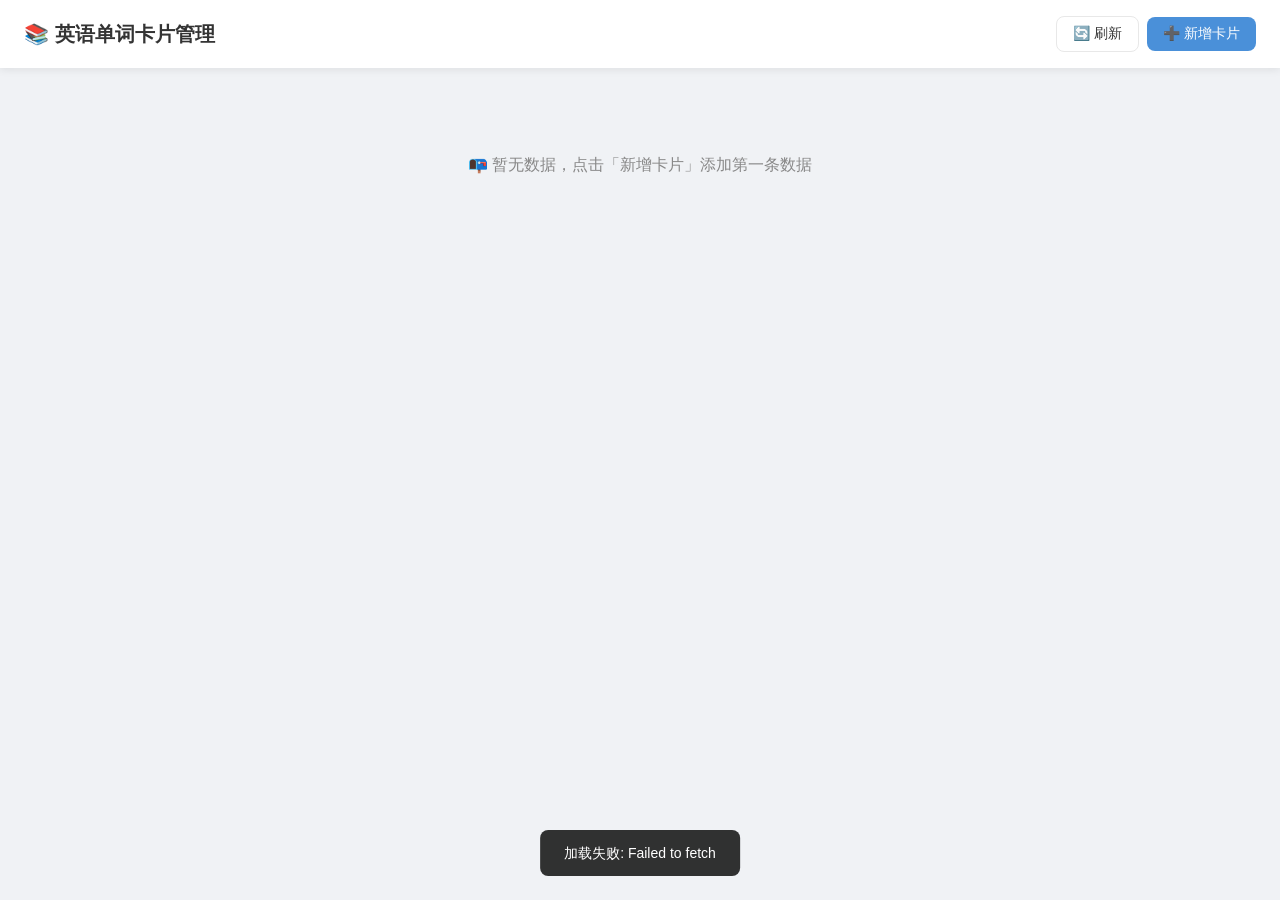
<file: index.html>
<!DOCTYPE html>
<html lang="zh-CN">

<head>
    <meta charset="UTF-8">
    <meta name="viewport" content="width=device-width, initial-scale=1.0">
    <meta name="referrer" content="no-referrer">
    <title>英语单词卡片管理</title>
    <link rel="stylesheet" href="css/style.css">
    
</head>

<body>
    <header class="header">
        <div class="header-left">
            <h1 class="logo">📚 英语单词卡片管理</h1>
        </div>
        <div class="header-right">
            <button class="btn btn-outline" id="btnRefresh">🔄 刷新</button>
            <button class="btn btn-primary" id="btnNew">➕ 新增卡片</button>
        </div>
    </header>

    <main class="main">
        <div id="loadingTip" class="loading-tip">加载中...</div>
        <div id="emptyTip" class="empty-tip" style="display:none;">
            <p>📭 暂无数据，点击「新增卡片」添加第一条数据</p>
        </div>
        <div id="cardList" class="card-list"></div>
        <div id="pagination" class="pagination" style="display:none;"></div>
    </main>

    <div id="editModal" class="modal-overlay" style="display:none;">
        <div class="modal-box modal-lg">
            <div class="modal-header">
                <h2 id="editModalTitle">➕ 新增卡片</h2>
                <button class="modal-close" data-close="editModal">✕</button>
            </div>
            <div class="modal-body">
                <div class="form-group">
                    <label>ID</label>
                    <input type="number" id="editId" placeholder="留空则自动生成">
                    <small>留空则自动生成（当前最大 ID + 1）</small>
                </div>
                <div class="form-group">
                    <label>标题</label>
                    <input type="text" id="editCardTitle" placeholder="如：单词速记|形容焦虑的英语单词">
                </div>
                <div class="form-group">
                    <label>批量导入</label>
                    <textarea id="batchInput" class="batch-input" placeholder='粘贴 JSON 数组，例如：
[
  {"en": "anxious", "zh": "焦虑的", "ph": "/ˈæŋkʃəs/"},
  {"en": "nervous", "zh": "紧张的", "ph": "/ˈnɜːrvəs/"}
]'></textarea>
                    <div class="batch-actions">
                        <button class="btn btn-outline btn-sm" id="btnBatchParse">📋 解析填充</button>
                        <button class="btn btn-outline btn-sm" id="btnBatchClear">🗑️ 清空输入</button>
                    </div>
                    <small>粘贴 JSON 数组后点击「解析填充」，将自动展开为下方单词列表</small>
                </div>
                <div class="form-group">
                    <label>单词列表</label>
                    <div id="wordsEditor" class="words-editor"></div>
                    <button class="btn btn-outline btn-sm" id="btnAddWord">➕ 添加单词</button>
                </div>
                <div class="form-group">
                    <label>图片</label>
                    <input type="file" id="editImages" multiple accept="image/*">
                    <small>图片将上传到仓库 images/ 目录，通过 raw 链接远程访问</small>
                    <div id="imagePreview" class="image-preview"></div>
                </div>
            </div>
            <div class="modal-footer">
                <button class="btn btn-outline" data-close="editModal">取消</button>
                <button class="btn btn-primary" id="btnSaveCard">💾 保存</button>
            </div>
        </div>
    </div>

    <div id="toast" class="toast"></div>

    <script src="js/gitee.js?v=2"></script>
    <script src="js/app.js?v=2"></script>
</body>

</html>
</file>
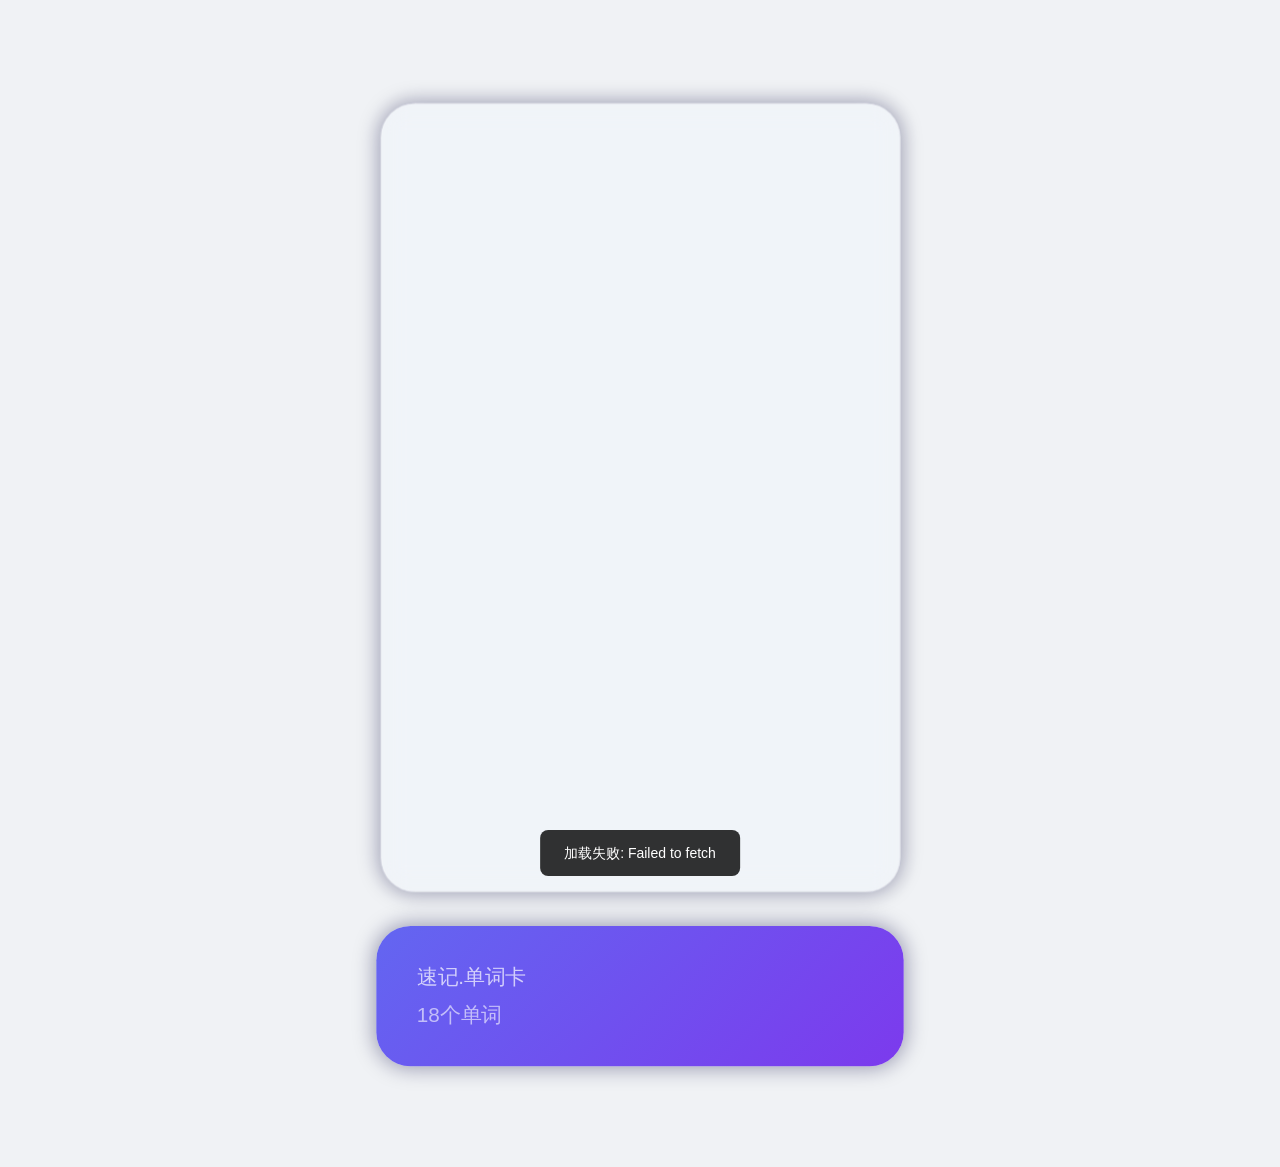
<file: detail.html>
<!DOCTYPE html>
<html lang="zh-CN">

<head>
    <meta charset="UTF-8">
    <meta name="viewport" content="width=device-width, initial-scale=1.0">
    <meta name="referrer" content="no-referrer">
    <title>单词卡片展示</title>
    <link rel="stylesheet" href="css/style.css">
</head>

<body>
    <div id="detailPage">
        <div class="detail-bg" id="detailBg"></div>
        <div class="container1" id="detailContainer">
            <div  id="cardBg"></div>
            <div class="cards" id="detailCards"></div>
            <div class="folder" id="detailFolder">
                <div class="folder-images" id="detailFolderImages"></div>
                <div class="folder-text">
                    <p class="kicker" id="detailKicker">速记.单词卡</p>
                    <h1>
                        <span id="detailName"></span>
                        <span id="detailInfo"></span>
                    </h1>
                    <span id="detailGroupInfo">18个单词</span>
                </div>
            </div>
        </div>
    </div>

    <div id="toast" class="toast"></div>

    <script src="js/gitee.js?v=2"></script>
    <script src="js/voice.js"></script>
    <script src="js/detail.js?v=2"></script>
</body>

</html>
</file>
<file: css/style.css>
:root {
  --primary: #4A90D9;
  --primary-dark: #357ABD;
  --danger: #FF6B6B;
  --success: #52C41A;
  --bg: #f0f2f5;
  --card-bg: #ffffff;
  --text: #333333;
  --text-secondary: #888888;
  --border: #e8e8e8;
  --shadow: 0 2px 8px rgba(0, 0, 0, 0.08);
  --radius: 8px;
}

* {
  margin: 0;
  padding: 0;
  box-sizing: border-box;
}

body {
  font-family: -apple-system, BlinkMacSystemFont, 'Segoe UI', Roboto, 'Helvetica Neue', Arial, sans-serif;
  background: var(--bg);
  color: var(--text);
  line-height: 1.6;
}

.header {
  background: var(--card-bg);
  padding: 16px 24px;
  display: flex;
  justify-content: space-between;
  align-items: center;
  box-shadow: var(--shadow);
  position: sticky;
  top: 0;
  z-index: 100;
}

.logo {
  font-size: 20px;
  font-weight: 600;
}

.header-right {
  display: flex;
  gap: 8px;
  align-items: center;
}

.btn {
  padding: 8px 16px;
  border: none;
  border-radius: var(--radius);
  cursor: pointer;
  font-size: 14px;
  transition: all 0.2s;
  display: inline-flex;
  align-items: center;
  gap: 4px;
}

.btn-primary {
  background: var(--primary);
  color: white;
}

.btn-primary:hover {
  background: var(--primary-dark);
}

.btn-outline {
  background: transparent;
  border: 1px solid var(--border);
  color: var(--text);
}

.btn-outline:hover {
  border-color: var(--primary);
  color: var(--primary);
}

.btn-danger {
  background: var(--danger);
  color: white;
}

.btn-danger:hover {
  opacity: 0.85;
}

.btn-sm {
  padding: 4px 12px;
  font-size: 12px;
}

.btn-icon {
  background: transparent;
  border: none;
  font-size: 20px;
  cursor: pointer;
  padding: 4px 8px;
  border-radius: var(--radius);
}

.btn-icon:hover {
  background: var(--bg);
}

.main {
  max-width: 1200px;
  margin: 24px auto;
  padding: 0 24px;
}

.loading-tip,
.empty-tip {
  text-align: center;
  padding: 60px 0;
  color: var(--text-secondary);
  font-size: 16px;
}

.card-list {
  display: grid;
  grid-template-columns: repeat(auto-fill, minmax(340px, 1fr));
  gap: 20px;
}

.pagination {
  display: flex;
  justify-content: center;
  align-items: center;
  gap: 16px;
  margin-top: 32px;
  padding: 16px 0;
}

.pagination .page-btn {
  padding: 8px 18px;
  border: 1px solid var(--border);
  border-radius: var(--radius);
  background: var(--card-bg);
  color: var(--text);
  font-size: 14px;
  cursor: pointer;
  transition: all 0.2s;
}

.pagination .page-btn:hover:not(.disabled) {
  border-color: var(--primary);
  color: var(--primary);
}

.pagination .page-btn.disabled {
  opacity: 0.5;
  cursor: not-allowed;
}

.pagination .page-info {
  color: var(--text-secondary);
  font-size: 14px;
}

.card-item {
  background: var(--card-bg);
  border-radius: var(--radius);
  box-shadow: var(--shadow);
  overflow: hidden;
  transition: transform 0.2s, box-shadow 0.2s;
}

.card-item:hover {
  transform: translateY(-2px);
  box-shadow: 0 4px 16px rgba(0, 0, 0, 0.12);
}

.card-image {
  width: 100%;
  height: 200px;
  object-fit: cover;
  background: var(--bg);
}

.card-no-image {
  width: 100%;
  height: 120px;
  display: flex;
  align-items: center;
  justify-content: center;
  background: linear-gradient(135deg, #667eea 0%, #764ba2 100%);
  color: white;
  font-size: 48px;
}

.card-body {
  padding: 16px;
}

.card-title {
  font-size: 16px;
  font-weight: 600;
  margin-bottom: 8px;
  display: -webkit-box;
  -webkit-line-clamp: 2;
  -webkit-box-orient: vertical;
  overflow: hidden;
}

.card-meta {
  display: flex;
  justify-content: space-between;
  align-items: center;
  color: var(--text-secondary);
  font-size: 13px;
}

.card-words {
  display: flex;
  flex-wrap: wrap;
  gap: 4px 8px;
  margin-top: 10px;
  padding-top: 10px;
  border-top: 1px solid var(--border);
  justify-content: start;
}

.card-word-item {
  display: inline-flex;
  gap: 4px;
  font-size: 12px;
  line-height: 1.6;
  min-width: 30%;
}

.card-word-item .cw-en {
  color: var(--primary);
  font-weight: 500;
}

.card-word-item .cw-zh {
  color: var(--text-secondary);
}

.card-word-item+.card-word-item::before {
  content: '';
}

.card-actions {
  display: flex;
  gap: 8px;
  margin-top: 12px;
}

.modal-overlay {
  position: fixed;
  top: 0;
  left: 0;
  right: 0;
  bottom: 0;
  background: rgba(0, 0, 0, 0.5);
  z-index: 1000;
  display: flex;
  justify-content: center;
  align-items: flex-start;
  padding: 40px 20px;
  overflow-y: auto;
}

.modal-box {
  background: var(--card-bg);
  border-radius: 12px;
  width: 100%;
  max-width: 560px;
  box-shadow: 0 8px 32px rgba(0, 0, 0, 0.16);
}

.modal-lg {
  max-width: 800px;
}

.modal-header {
  display: flex;
  justify-content: space-between;
  align-items: center;
  padding: 20px 24px;
  border-bottom: 1px solid var(--border);
}

.modal-header h2 {
  font-size: 18px;
}

.modal-close {
  background: none;
  border: none;
  font-size: 18px;
  cursor: pointer;
  color: var(--text-secondary);
  padding: 4px 8px;
  border-radius: 4px;
}

.modal-close:hover {
  background: var(--bg);
}

.modal-body {
  padding: 24px;
  max-height: 60vh;
  overflow-y: auto;
}

.modal-footer {
  padding: 16px 24px;
  border-top: 1px solid var(--border);
  display: flex;
  justify-content: flex-end;
  gap: 8px;
}

.form-group {
  margin-bottom: 16px;
}

.form-group label {
  display: block;
  margin-bottom: 6px;
  font-weight: 500;
  font-size: 14px;
}

.form-group input[type="text"],
.form-group input[type="password"],
.form-group input[type="number"],
.form-group input[type="file"] {
  width: 100%;
  padding: 8px 12px;
  border: 1px solid var(--border);
  border-radius: var(--radius);
  font-size: 14px;
}

.form-group input:focus {
  outline: none;
  border-color: var(--primary);
  box-shadow: 0 0 0 2px rgba(74, 144, 217, 0.15);
}

.form-group small {
  display: block;
  margin-top: 4px;
  color: var(--text-secondary);
  font-size: 12px;
}

.words-editor {
  margin-bottom: 8px;
}

.word-row {
  display: grid;
  grid-template-columns: 1fr 1fr 1fr auto;
  gap: 8px;
  margin-bottom: 8px;
  align-items: center;
}

.word-row input {
  padding: 6px 10px;
  border: 1px solid var(--border);
  border-radius: 6px;
  font-size: 13px;
}

.word-row input:focus {
  outline: none;
  border-color: var(--primary);
}

.word-row .btn-remove-word {
  background: var(--danger);
  color: white;
  border: none;
  border-radius: 6px;
  padding: 6px 10px;
  cursor: pointer;
  font-size: 12px;
  white-space: nowrap;
}

.word-row .btn-remove-word:hover {
  opacity: 0.85;
}

.image-preview {
  display: flex;
  flex-wrap: wrap;
  gap: 12px;
  margin-top: 12px;
}

.image-preview-item {
  position: relative;
  width: 120px;
  height: 120px;
  border-radius: var(--radius);
  overflow: hidden;
  border: 1px solid var(--border);
}

.image-preview-item img {
  width: 100%;
  height: 100%;
  object-fit: cover;
}

.image-preview-item .remove-image {
  position: absolute;
  top: 4px;
  right: 4px;
  background: rgba(0, 0, 0, 0.6);
  color: white;
  border: none;
  border-radius: 50%;
  width: 24px;
  height: 24px;
  cursor: pointer;
  font-size: 12px;
  display: flex;
  align-items: center;
  justify-content: center;
}

.image-preview-item .remove-image:hover {
  background: rgba(0, 0, 0, 0.8);
}

.toast {
  position: fixed;
  bottom: 24px;
  left: 50%;
  transform: translateX(-50%);
  padding: 12px 24px;
  border-radius: var(--radius);
  background: rgba(0, 0, 0, 0.8);
  color: white;
  font-size: 14px;
  z-index: 2000;
  opacity: 0;
  transition: opacity 0.3s;
  pointer-events: none;
}

.toast.show {
  opacity: 1;
}

.cfg-status {
  padding: 10px 14px;
  border-radius: var(--radius);
  font-size: 13px;
  margin-bottom: 12px;
  display: none;
}

.batch-input {
  width: 100%;
  min-height: 120px;
  padding: 10px 12px;
  border: 1px solid var(--border);
  border-radius: var(--radius);
  font-family: 'SF Mono', 'Consolas', 'Monaco', monospace;
  font-size: 13px;
  resize: vertical;
  line-height: 1.5;
}

.batch-input:focus {
  outline: none;
  border-color: var(--primary);
  box-shadow: 0 0 0 2px rgba(74, 144, 217, 0.15);
}

.batch-actions {
  display: flex;
  gap: 8px;
  margin-top: 8px;
}

.cfg-status.show {
  display: block;
}

.cfg-status.success {
  background: #f0fff0;
  color: var(--success);
  border: 1px solid #b7eb8f;
}

.cfg-status.error {
  background: #fff2f0;
  color: var(--danger);
  border: 1px solid #ffccc7;
}

.cfg-status.loading {
  background: #e6f7ff;
  color: var(--primary);
  border: 1px solid #91d5ff;
}

.detail-words {
  width: 100%;
  border-collapse: collapse;
}

.detail-words th,
.detail-words td {
  padding: 8px 12px;
  border-bottom: 1px solid var(--border);
  text-align: left;
  font-size: 14px;
}

.detail-words th {
  background: var(--bg);
  font-weight: 600;
}

.detail-words td:first-child {
  font-weight: 600;
  color: var(--primary);
}

.detail-images {
  display: flex;
  flex-wrap: wrap;
  gap: 12px;
  margin-top: 16px;
}

.detail-images img {
  width: 200px;
  border-radius: var(--radius);
  border: 1px solid var(--border);
}

.detail-meta {
  margin-bottom: 16px;
  color: var(--text-secondary);
  font-size: 13px;
}

@media (max-width: 768px) {
  .card-list {
    grid-template-columns: 1fr;
  }

  .word-row {
    grid-template-columns: 1fr 1fr;
  }

  .word-row .btn-remove-word {
    grid-column: 1 / -1;
  }

  .header {
    flex-direction: column;
    gap: 12px;
  }

  .header-right {
    flex-wrap: wrap;
    justify-content: center;
  }
}

:root {
  --primary: #4A90D9;
  --primary-dark: #357ABD;
  --danger: #FF6B6B;
  --success: #52C41A;
  --bg: #f0f2f5;
  --card-bg: #ffffff;
  --text: #333333;
  --text-secondary: #888888;
  --border: #e8e8e8;
  --shadow: 0 2px 8px rgba(0, 0, 0, 0.08);
  --radius: 8px;
}

* {
  margin: 0;
  padding: 0;
  box-sizing: border-box;
}

body {
  font-family: -apple-system, BlinkMacSystemFont, 'Segoe UI', Roboto, 'Helvetica Neue', Arial, sans-serif;
  background: var(--bg);
  color: var(--text);
  line-height: 1.6;
}

.header {
  background: var(--card-bg);
  padding: 16px 24px;
  display: flex;
  justify-content: space-between;
  align-items: center;
  box-shadow: var(--shadow);
  position: sticky;
  top: 0;
  z-index: 100;
}

.logo {
  font-size: 20px;
  font-weight: 600;
}

.header-right {
  display: flex;
  gap: 8px;
  align-items: center;
}

.btn {
  padding: 8px 16px;
  border: none;
  border-radius: var(--radius);
  cursor: pointer;
  font-size: 14px;
  transition: all 0.2s;
  display: inline-flex;
  align-items: center;
  gap: 4px;
}

.btn-primary {
  background: var(--primary);
  color: white;
}

.btn-primary:hover {
  background: var(--primary-dark);
}

.btn-outline {
  background: transparent;
  border: 1px solid var(--border);
  color: var(--text);
}

.btn-outline:hover {
  border-color: var(--primary);
  color: var(--primary);
}

.btn-danger {
  background: var(--danger);
  color: white;
}

.btn-danger:hover {
  opacity: 0.85;
}

.btn-sm {
  padding: 4px 12px;
  font-size: 12px;
}

.btn-icon {
  background: transparent;
  border: none;
  font-size: 20px;
  cursor: pointer;
  padding: 4px 8px;
  border-radius: var(--radius);
}

.btn-icon:hover {
  background: var(--bg);
}

.main {
  max-width: 1200px;
  margin: 24px auto;
  padding: 0 24px;
}

.loading-tip,
.empty-tip {
  text-align: center;
  padding: 60px 0;
  color: var(--text-secondary);
  font-size: 16px;
}

.card-list {
  display: grid;
  grid-template-columns: repeat(auto-fill, minmax(340px, 1fr));
  gap: 20px;
}

.card-item {
  background: var(--card-bg);
  border-radius: var(--radius);
  box-shadow: var(--shadow);
  overflow: hidden;
  transition: transform 0.2s, box-shadow 0.2s;
}

.card-item:hover {
  transform: translateY(-2px);
  box-shadow: 0 4px 16px rgba(0, 0, 0, 0.12);
}

.card-image {
  width: 100%;
  height: 200px;
  object-fit: cover;
  background: var(--bg);
}

.card-no-image {
  width: 100%;
  height: 120px;
  display: flex;
  align-items: center;
  justify-content: center;
  background: linear-gradient(135deg, #667eea 0%, #764ba2 100%);
  color: white;
  font-size: 48px;
}

.card-body {
  padding: 16px;
}

.card-title {
  font-size: 16px;
  font-weight: 600;
  margin-bottom: 8px;
  display: -webkit-box;
  -webkit-line-clamp: 2;
  -webkit-box-orient: vertical;
  overflow: hidden;
}

.card-meta {
  display: flex;
  justify-content: space-between;
  align-items: center;
  color: var(--text-secondary);
  font-size: 13px;
}

.card-words {
  display: flex;
  flex-wrap: wrap;
  gap: 4px 8px;
  margin-top: 10px;
  padding-top: 10px;
  border-top: 1px solid var(--border);
}

.card-word-item {
  display: inline-flex;
  gap: 4px;
  font-size: 12px;
  line-height: 1.6;
}

.card-word-item .cw-en {
  color: var(--primary);
  font-weight: 500;
}

.card-word-item .cw-zh {
  color: var(--text-secondary);
}

.card-word-item+.card-word-item::before {
  content: '';
}

.card-actions {
  display: flex;
  gap: 8px;
  margin-top: 12px;
}

.modal-overlay {
  position: fixed;
  top: 0;
  left: 0;
  right: 0;
  bottom: 0;
  background: rgba(0, 0, 0, 0.5);
  z-index: 1000;
  display: flex;
  justify-content: center;
  align-items: flex-start;
  padding: 40px 20px;
  overflow-y: auto;
}

.modal-box {
  background: var(--card-bg);
  border-radius: 12px;
  width: 100%;
  max-width: 560px;
  box-shadow: 0 8px 32px rgba(0, 0, 0, 0.16);
}

.modal-lg {
  max-width: 800px;
}

.modal-header {
  display: flex;
  justify-content: space-between;
  align-items: center;
  padding: 20px 24px;
  border-bottom: 1px solid var(--border);
}

.modal-header h2 {
  font-size: 18px;
}

.modal-close {
  background: none;
  border: none;
  font-size: 18px;
  cursor: pointer;
  color: var(--text-secondary);
  padding: 4px 8px;
  border-radius: 4px;
}

.modal-close:hover {
  background: var(--bg);
}

.modal-body {
  padding: 24px;
  max-height: 60vh;
  overflow-y: auto;
}

.modal-footer {
  padding: 16px 24px;
  border-top: 1px solid var(--border);
  display: flex;
  justify-content: flex-end;
  gap: 8px;
}

.form-group {
  margin-bottom: 16px;
}

.form-group label {
  display: block;
  margin-bottom: 6px;
  font-weight: 500;
  font-size: 14px;
}

.form-group input[type="text"],
.form-group input[type="password"],
.form-group input[type="number"],
.form-group input[type="file"] {
  width: 100%;
  padding: 8px 12px;
  border: 1px solid var(--border);
  border-radius: var(--radius);
  font-size: 14px;
}

.form-group input:focus {
  outline: none;
  border-color: var(--primary);
  box-shadow: 0 0 0 2px rgba(74, 144, 217, 0.15);
}

.form-group small {
  display: block;
  margin-top: 4px;
  color: var(--text-secondary);
  font-size: 12px;
}

.words-editor {
  margin-bottom: 8px;
}

.word-row {
  display: grid;
  grid-template-columns: 1fr 1fr 1fr auto;
  gap: 8px;
  margin-bottom: 8px;
  align-items: center;
}

.word-row input {
  padding: 6px 10px;
  border: 1px solid var(--border);
  border-radius: 6px;
  font-size: 13px;
}

.word-row input:focus {
  outline: none;
  border-color: var(--primary);
}

.word-row .btn-remove-word {
  background: var(--danger);
  color: white;
  border: none;
  border-radius: 6px;
  padding: 6px 10px;
  cursor: pointer;
  font-size: 12px;
  white-space: nowrap;
}

.word-row .btn-remove-word:hover {
  opacity: 0.85;
}

.image-preview {
  display: flex;
  flex-wrap: wrap;
  gap: 12px;
  margin-top: 12px;
}

.image-preview-item {
  position: relative;
  width: 120px;
  height: 120px;
  border-radius: var(--radius);
  overflow: hidden;
  border: 1px solid var(--border);
}

.image-preview-item img {
  width: 100%;
  height: 100%;
  object-fit: cover;
}

.image-preview-item .remove-image {
  position: absolute;
  top: 4px;
  right: 4px;
  background: rgba(0, 0, 0, 0.6);
  color: white;
  border: none;
  border-radius: 50%;
  width: 24px;
  height: 24px;
  cursor: pointer;
  font-size: 12px;
  display: flex;
  align-items: center;
  justify-content: center;
}

.image-preview-item .remove-image:hover {
  background: rgba(0, 0, 0, 0.8);
}

.toast {
  position: fixed;
  bottom: 24px;
  left: 50%;
  transform: translateX(-50%);
  padding: 12px 24px;
  border-radius: var(--radius);
  background: rgba(0, 0, 0, 0.8);
  color: white;
  font-size: 14px;
  z-index: 2000;
  opacity: 0;
  transition: opacity 0.3s;
  pointer-events: none;
}

.toast.show {
  opacity: 1;
}

.cfg-status {
  padding: 10px 14px;
  border-radius: var(--radius);
  font-size: 13px;
  margin-bottom: 12px;
  display: none;
}

.batch-input {
  width: 100%;
  min-height: 120px;
  padding: 10px 12px;
  border: 1px solid var(--border);
  border-radius: var(--radius);
  font-family: 'SF Mono', 'Consolas', 'Monaco', monospace;
  font-size: 13px;
  resize: vertical;
  line-height: 1.5;
}

.batch-input:focus {
  outline: none;
  border-color: var(--primary);
  box-shadow: 0 0 0 2px rgba(74, 144, 217, 0.15);
}

.batch-actions {
  display: flex;
  gap: 8px;
  margin-top: 8px;
}

.cfg-status.show {
  display: block;
}

.cfg-status.success {
  background: #f0fff0;
  color: var(--success);
  border: 1px solid #b7eb8f;
}

.cfg-status.error {
  background: #fff2f0;
  color: var(--danger);
  border: 1px solid #ffccc7;
}

.cfg-status.loading {
  background: #e6f7ff;
  color: var(--primary);
  border: 1px solid #91d5ff;
}

.detail-words {
  width: 100%;
  border-collapse: collapse;
}

.detail-words th,
.detail-words td {
  padding: 8px 12px;
  border-bottom: 1px solid var(--border);
  text-align: left;
  font-size: 14px;
}

.detail-words th {
  background: var(--bg);
  font-weight: 600;
}

.detail-words td:first-child {
  font-weight: 600;
  color: var(--primary);
}

.detail-images {
  display: flex;
  flex-wrap: wrap;
  gap: 12px;
  margin-top: 16px;
}

.detail-images img {
  width: 200px;
  border-radius: var(--radius);
  border: 1px solid var(--border);
}

.detail-meta {
  margin-bottom: 16px;
  color: var(--text-secondary);
  font-size: 13px;
}

@media (max-width: 768px) {
  .card-list {
    grid-template-columns: 1fr;
  }

  .word-row {
    grid-template-columns: 1fr 1fr;
  }

  .word-row .btn-remove-word {
    grid-column: 1 / -1;
  }

  .header {
    flex-direction: column;
    gap: 12px;
  }

  .header-right {
    flex-wrap: wrap;
    justify-content: center;
  }
}

#detailPage {
  width: 656px;
  margin: 0 auto;
}

.detail-toolbar {
  position: fixed;
  top: 16px;
  left: 24px;
  right: 24px;
  z-index: 2100;
  display: flex;
  gap: 8px;
}

.detail-tool-btn {
  background: rgba(255, 255, 255, 0.15);
  color: #fff;
  border: none;
  height: 40px;
  padding: 0 18px;
  border-radius: 20px;
  font-size: 14px;
  cursor: pointer;
  transition: background 0.2s;
  backdrop-filter: blur(10px);
  -webkit-backdrop-filter: blur(10px);
}

.detail-tool-btn:hover {
  background: rgba(255, 255, 255, 0.3);
}

.detail-loading,
.detail-empty {
  position: relative;
  z-index: 1;
  text-align: center;
  padding: 102px 0 0;
  color: #fff;
  font-size: 14px;
}

.detail-bg {
  position: fixed;
  top: 0;
  left: 0;
  right: 0;
  bottom: 0;
  z-index: 0;
  background-size: cover;
  background-position: center;
  background-repeat: no-repeat;
  /* filter: blur(6px); */
  transform: scale(1.08);
}

.detail-bg::after {
  content: '';
  position: absolute;
  top: 0;
  left: 0;
  right: 0;
  bottom: 0;
  /* background: linear-gradient(180deg, rgba(0, 0, 0, 0.45) 0%, rgba(0, 0, 0, 0.7) 100%); */
}

#detailPage .container1 {
  position: relative;
  z-index: 1;
  width: 656px;
  height: 1167px;
  padding-top: 50px;
  margin: 0px auto;
  overflow: hidden;
    transform: scale(0.9);

}

#detailPage .container1.over_content {
  padding: 0 !important;
}



#detailPage .cards {
  width: 577px;
  height: 876px;
  padding: 19px;
  overflow: hidden;
  background: rgba(241, 245, 249, 0.5);
  backdrop-filter: blur(15px) saturate(180%);
  border-radius: 38px;
  margin: 0 auto;
  display: grid;
  grid-template-columns: repeat(2, 1fr);
  gap: 7px;
  box-shadow: 0 0 22px 3px rgba(1, 2, 59, 0.35);
  border: 1px solid rgba(255, 255, 255, 0.25);
}


#cardBg {
  width: 543px;
  height: 764px;
  position: absolute;
  overflow: hidden;
  left: 57px;
  margin-top: 85px;
  border-radius: 42px;
  background-size: cover;
  background-position: center  center;
  opacity: 0.5;

}

#detailPage .over_content .cards {
  position: relative;
  padding: 8px;
  padding-top: 13px;
  width: 617px;
  height: 685px;
  margin: 0 auto;
  margin-top: 38px;
  backdrop-filter: blur(1px) saturate(180%);

  grid-template-columns: repeat(3, 1fr);
}

#detailPage .over_content #cardBg {
  width: 609px !important;
  height: 669px !important;
  left: 21px !important;
  overflow: hidden;
  background-size: cover;
  transform: scale(0.9);
}

#detailPage .cards .card {
  display: flex;
  width: 100%;

}

#detailPage .card_number {
  font-size: 19px;
  display: inline-block;
  width: 34px;
  height: 34px;
  background-color: rgba(199, 210, 254, 0.8);
  color: #ffffff;
  border-radius: 50%;
  text-align: center;
  line-height: 34px;
  margin-right: 8px;
  flex-shrink: 0;
}

#detailPage .word-content {
  width: calc(100% - 38px);
  padding-top: 4px;
}

#detailPage .word_ph {
  font-size: 19px;
  line-height: 19px;
  margin: 0;
  padding: 0;
  margin-top: 3px;
  color: #556172;
}

#detailPage .word_cn {
  font-size: 23px;
  color: #64748b;
}

#detailPage .word_en {
  font-size: 26px;
  line-height: 23px;
  color: #1e293b;
  font-weight: 600;
}

/* 默写模式：占位下划线 */
#detailPage .word-content .word_blank {
  border-bottom: 1px solid #cbd5e1;
  height: 19px;
  margin-top: 3px;
  margin-bottom: 3px;
}

#detailPage .word-content .word_blank1 {
  border-bottom: 1px solid #cbd5e100;
  height: 19px;
  margin-top: 3px;
  margin-bottom: 3px;
}

/* 英文展示模式：音标位置保留垂直间距，但透明不可见 */
#detailPage .word-content .word_space {
  height: 19px;
  margin-top: 3px;
}

/* 中文展示模式：只显中文(亮)，英文/音标位置变默写下划线 */
#detailPage .cards.mode-zh .word_cn {
  color: #1e293b;
  font-weight: 600;
}

/* 英文展示模式：只显英文(亮)，中文位置变默写下划线 */
#detailPage .cards.mode-en .word_en {
  color: #3a3cba;
}

#detailPage .folder {
  width: 586px;
  height: 156px;
  border-radius: 38px;
  background: linear-gradient(135deg, #6366f1 0%, #7c3aed 100%);
  margin: 0 auto;
  margin-top: 38px;
  display: flex;
  align-items: center;
  padding: 0 25px;
  gap: 20px;
  overflow: hidden;
  cursor: pointer;
  box-shadow: 0 0 22px 3px rgba(1, 2, 59, 0.35);
  color: #ffffff;
  transition: all 0.3s ease;
}

#detailPage .folder.no-images {
  justify-content: center;
  padding: 0;
  text-align: center;
}

#detailPage .container1.over_content .folder {
  width: 617px;
  margin-top: 19px;
  justify-content: flex-start;
  text-align: left;
}

#detailPage .container1.over_content .folder.no-images {
  justify-content: center;
  text-align: center;
}

#detailPage .container1.over_content .folder-images {
  gap: 7px;
}

#detailPage .container1.over_content .folder-images img {
  width: 82px;
  height: 82px;
  border-radius: 14px;
}

#detailPage .folder-images {
  display: flex;
  gap: 8px;
  flex-shrink: 0;
}

#detailPage .folder-images img {
  width: 130px;
  height: 130px;
  border-radius: 17px;
  object-fit: cover;
  border: 2px solid rgba(255, 255, 255, 0.4);
  box-shadow: 0 4px 12px rgba(0, 0, 0, 0.2);
}

#detailPage .folder-text {
  flex: 1;
  text-align: left;
}

#detailPage .folder.no-images .folder-text {
  text-align: center;
}

#detailPage .folder .kicker {
  margin-top: 0;
  margin-bottom: 5px;
  font-size: 23px;
  color: rgba(255, 255, 255, 0.7);
}

#detailPage .folder h1 {
  margin: 0 0 5px 0;
}

#detailPage .folder #detailName {
  font-size: 34px;
  color: #4ff4fc;
}

#detailPage .folder #detailInfo {
  font-size: 27px;
  color: #faeeee;
}

#detailPage .folder #detailGroupInfo {
  font-size: 23px;
  color: rgba(255, 255, 255, 0.6);
}

#detailPage .card.active {
  border-radius: 15px;
  border-color: #5059f9;
}

#detailPage .card.active .word-content {
  background-color: #3a3cba;
  padding-left: 8px;
  border-radius: 8px;
  border-top-left-radius: 0px;
}

#detailPage .card.active .card_number {
  background-color: #3a3cba;
  color: #ffffff;
  margin: 0;
  border-top-left-radius: 19px;
  border-bottom-left-radius: 19px;
  border-top-right-radius: 0;
  border-bottom-right-radius: 0;
}

#detailPage .card.active .word_en {
  color: #fff;
}

#detailPage .card.active .word_ph,
#detailPage .card.active .word_cn {
  color: #e2e2fb;
}

#detailPage .folder.reading {
  opacity: 0.7;
  pointer-events: none;
}

.btn-record {
  background: #FF6B6B;
  color: white;
  border: none;
}

.btn-record:hover {
  background: #e55555;
}
</file>
